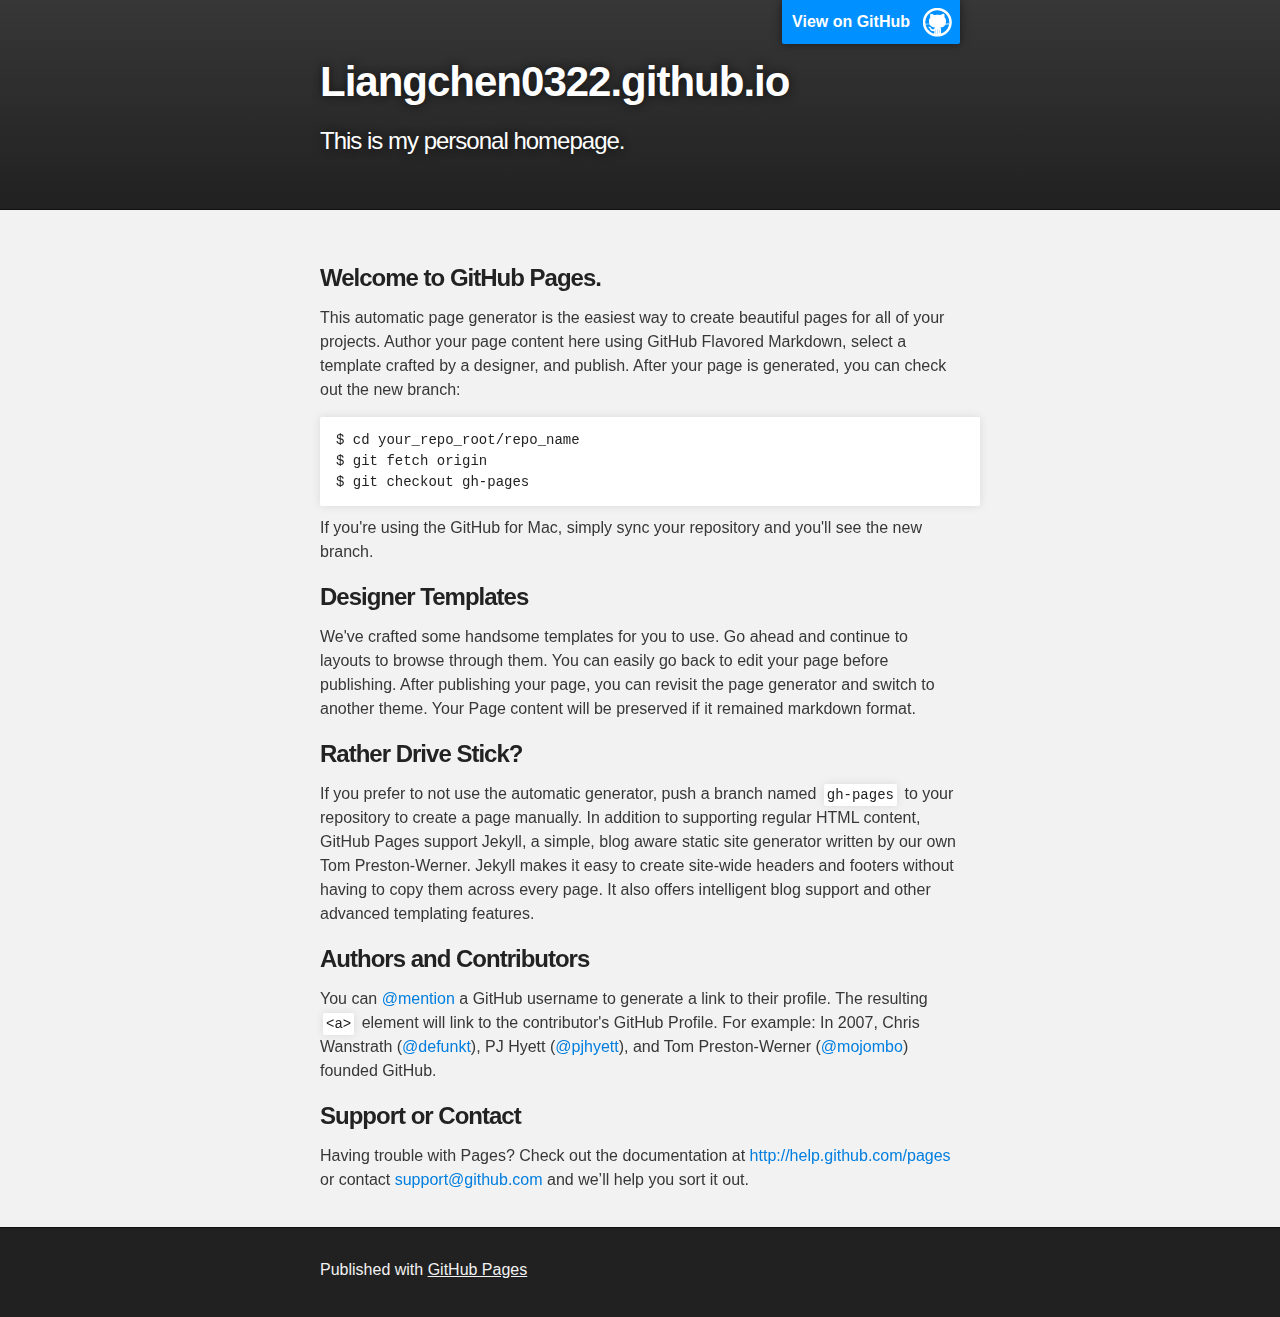
<file: index.html>
<!DOCTYPE html>
<html>

  <head>
    <meta charset='utf-8'>
    <meta http-equiv="X-UA-Compatible" content="chrome=1">
    <meta name="description" content="Liangchen0322.github.io : This is my personal homepage.">

    <link rel="stylesheet" type="text/css" media="screen" href="stylesheets/stylesheet.css">

    <title>Liangchen0322.github.io</title>
  </head>

  <body>

    <!-- HEADER -->
    <div id="header_wrap" class="outer">
        <header class="inner">
          <a id="forkme_banner" href="https://github.com/LiangChen0322">View on GitHub</a>

          <h1 id="project_title">Liangchen0322.github.io</h1>
          <h2 id="project_tagline">This is my personal homepage.</h2>

        </header>
    </div>

    <!-- MAIN CONTENT -->
    <div id="main_content_wrap" class="outer">
      <section id="main_content" class="inner">
        <h3>
<a name="welcome-to-github-pages" class="anchor" href="#welcome-to-github-pages"><span class="octicon octicon-link"></span></a>Welcome to GitHub Pages.</h3>

<p>This automatic page generator is the easiest way to create beautiful pages for all of your projects. Author your page content here using GitHub Flavored Markdown, select a template crafted by a designer, and publish. After your page is generated, you can check out the new branch:</p>

<pre><code>$ cd your_repo_root/repo_name
$ git fetch origin
$ git checkout gh-pages
</code></pre>

<p>If you're using the GitHub for Mac, simply sync your repository and you'll see the new branch.</p>

<h3>
<a name="designer-templates" class="anchor" href="#designer-templates"><span class="octicon octicon-link"></span></a>Designer Templates</h3>

<p>We've crafted some handsome templates for you to use. Go ahead and continue to layouts to browse through them. You can easily go back to edit your page before publishing. After publishing your page, you can revisit the page generator and switch to another theme. Your Page content will be preserved if it remained markdown format.</p>

<h3>
<a name="rather-drive-stick" class="anchor" href="#rather-drive-stick"><span class="octicon octicon-link"></span></a>Rather Drive Stick?</h3>

<p>If you prefer to not use the automatic generator, push a branch named <code>gh-pages</code> to your repository to create a page manually. In addition to supporting regular HTML content, GitHub Pages support Jekyll, a simple, blog aware static site generator written by our own Tom Preston-Werner. Jekyll makes it easy to create site-wide headers and footers without having to copy them across every page. It also offers intelligent blog support and other advanced templating features.</p>

<h3>
<a name="authors-and-contributors" class="anchor" href="#authors-and-contributors"><span class="octicon octicon-link"></span></a>Authors and Contributors</h3>

<p>You can <a href="https://github.com/blog/821" class="user-mention">@mention</a> a GitHub username to generate a link to their profile. The resulting <code>&lt;a&gt;</code> element will link to the contributor's GitHub Profile. For example: In 2007, Chris Wanstrath (<a href="https://github.com/defunkt" class="user-mention">@defunkt</a>), PJ Hyett (<a href="https://github.com/pjhyett" class="user-mention">@pjhyett</a>), and Tom Preston-Werner (<a href="https://github.com/mojombo" class="user-mention">@mojombo</a>) founded GitHub.</p>

<h3>
<a name="support-or-contact" class="anchor" href="#support-or-contact"><span class="octicon octicon-link"></span></a>Support or Contact</h3>

<p>Having trouble with Pages? Check out the documentation at <a href="http://help.github.com/pages">http://help.github.com/pages</a> or contact <a href="mailto:support@github.com">support@github.com</a> and we’ll help you sort it out.</p>
      </section>
    </div>

    <!-- FOOTER  -->
    <div id="footer_wrap" class="outer">
      <footer class="inner">
        <p>Published with <a href="http://pages.github.com">GitHub Pages</a></p>
      </footer>
    </div>

    

  </body>
</html>
</file>
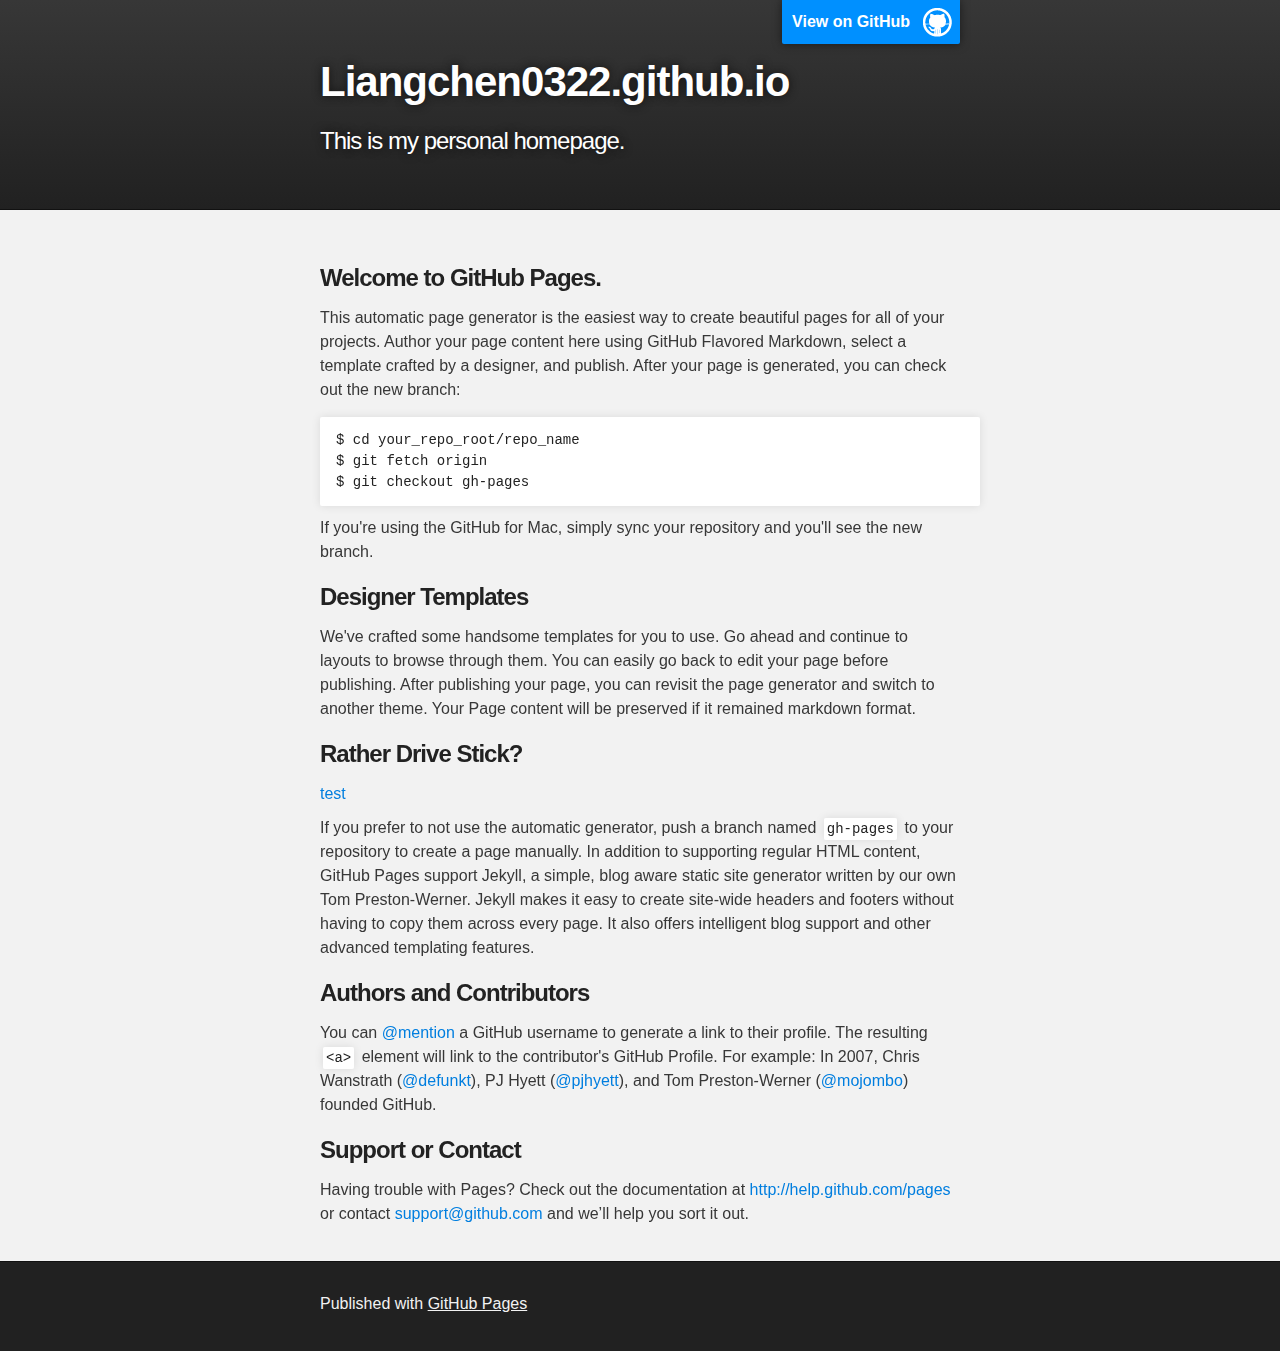
<file: test002.html>
<!DOCTYPE html>
<html>

  <head>
    <meta charset='utf-8'>
    <meta http-equiv="X-UA-Compatible" content="chrome=1">
    <meta name="description" content="Liangchen0322.github.io : This is my personal homepage.">

    <link rel="stylesheet" type="text/css" media="screen" href="stylesheets/stylesheet.css">

    <title>Liangchen0322.github.io</title>
  </head>

  <body>

    <!-- HEADER -->
    <div id="header_wrap" class="outer">
        <header class="inner">
          <a id="forkme_banner" href="https://github.com/LiangChen0322">View on GitHub</a>

          <h1 id="project_title">Liangchen0322.github.io</h1>
          <h2 id="project_tagline">This is my personal homepage.</h2>

        </header>
    </div>

    <!-- MAIN CONTENT -->
    <div id="main_content_wrap" class="outer">
      <section id="main_content" class="inner">
        <h3>
<a name="welcome-to-github-pages" class="anchor" href="#welcome-to-github-pages"><span class="octicon octicon-link"></span></a>Welcome to GitHub Pages.</h3>

<p>This automatic page generator is the easiest way to create beautiful pages for all of your projects. Author your page content here using GitHub Flavored Markdown, select a template crafted by a designer, and publish. After your page is generated, you can check out the new branch:</p>

<pre><code>$ cd your_repo_root/repo_name
$ git fetch origin
$ git checkout gh-pages
</code></pre>

<p>If you're using the GitHub for Mac, simply sync your repository and you'll see the new branch.</p>

<h3>
<a name="designer-templates" class="anchor" href="#designer-templates"><span class="octicon octicon-link"></span></a>Designer Templates</h3>

<p>We've crafted some handsome templates for you to use. Go ahead and continue to layouts to browse through them. You can easily go back to edit your page before publishing. After publishing your page, you can revisit the page generator and switch to another theme. Your Page content will be preserved if it remained markdown format.</p>

<h3>
<a name="rather-drive-stick" class="anchor" href="#rather-drive-stick"><span class="octicon octicon-link"></span></a>Rather Drive Stick?</h3>
          <a href="./test.html">test</a>

<p>If you prefer to not use the automatic generator, push a branch named <code>gh-pages</code> to your repository to create a page manually. In addition to supporting regular HTML content, GitHub Pages support Jekyll, a simple, blog aware static site generator written by our own Tom Preston-Werner. Jekyll makes it easy to create site-wide headers and footers without having to copy them across every page. It also offers intelligent blog support and other advanced templating features.</p>

<h3>
<a name="authors-and-contributors" class="anchor" href="#authors-and-contributors"><span class="octicon octicon-link"></span></a>Authors and Contributors</h3>

<p>You can <a href="https://github.com/blog/821" class="user-mention">@mention</a> a GitHub username to generate a link to their profile. The resulting <code>&lt;a&gt;</code> element will link to the contributor's GitHub Profile. For example: In 2007, Chris Wanstrath (<a href="https://github.com/defunkt" class="user-mention">@defunkt</a>), PJ Hyett (<a href="https://github.com/pjhyett" class="user-mention">@pjhyett</a>), and Tom Preston-Werner (<a href="https://github.com/mojombo" class="user-mention">@mojombo</a>) founded GitHub.</p>

<h3>
<a name="support-or-contact" class="anchor" href="#support-or-contact"><span class="octicon octicon-link"></span></a>Support or Contact</h3>

<p>Having trouble with Pages? Check out the documentation at <a href="http://help.github.com/pages">http://help.github.com/pages</a> or contact <a href="mailto:support@github.com">support@github.com</a> and we’ll help you sort it out.</p>
      </section>
    </div>

    <!-- FOOTER  -->
    <div id="footer_wrap" class="outer">
      <footer class="inner">
        <p>Published with <a href="http://pages.github.com">GitHub Pages</a></p>
      </footer>
    </div>

    

  </body>
</html>
</file>
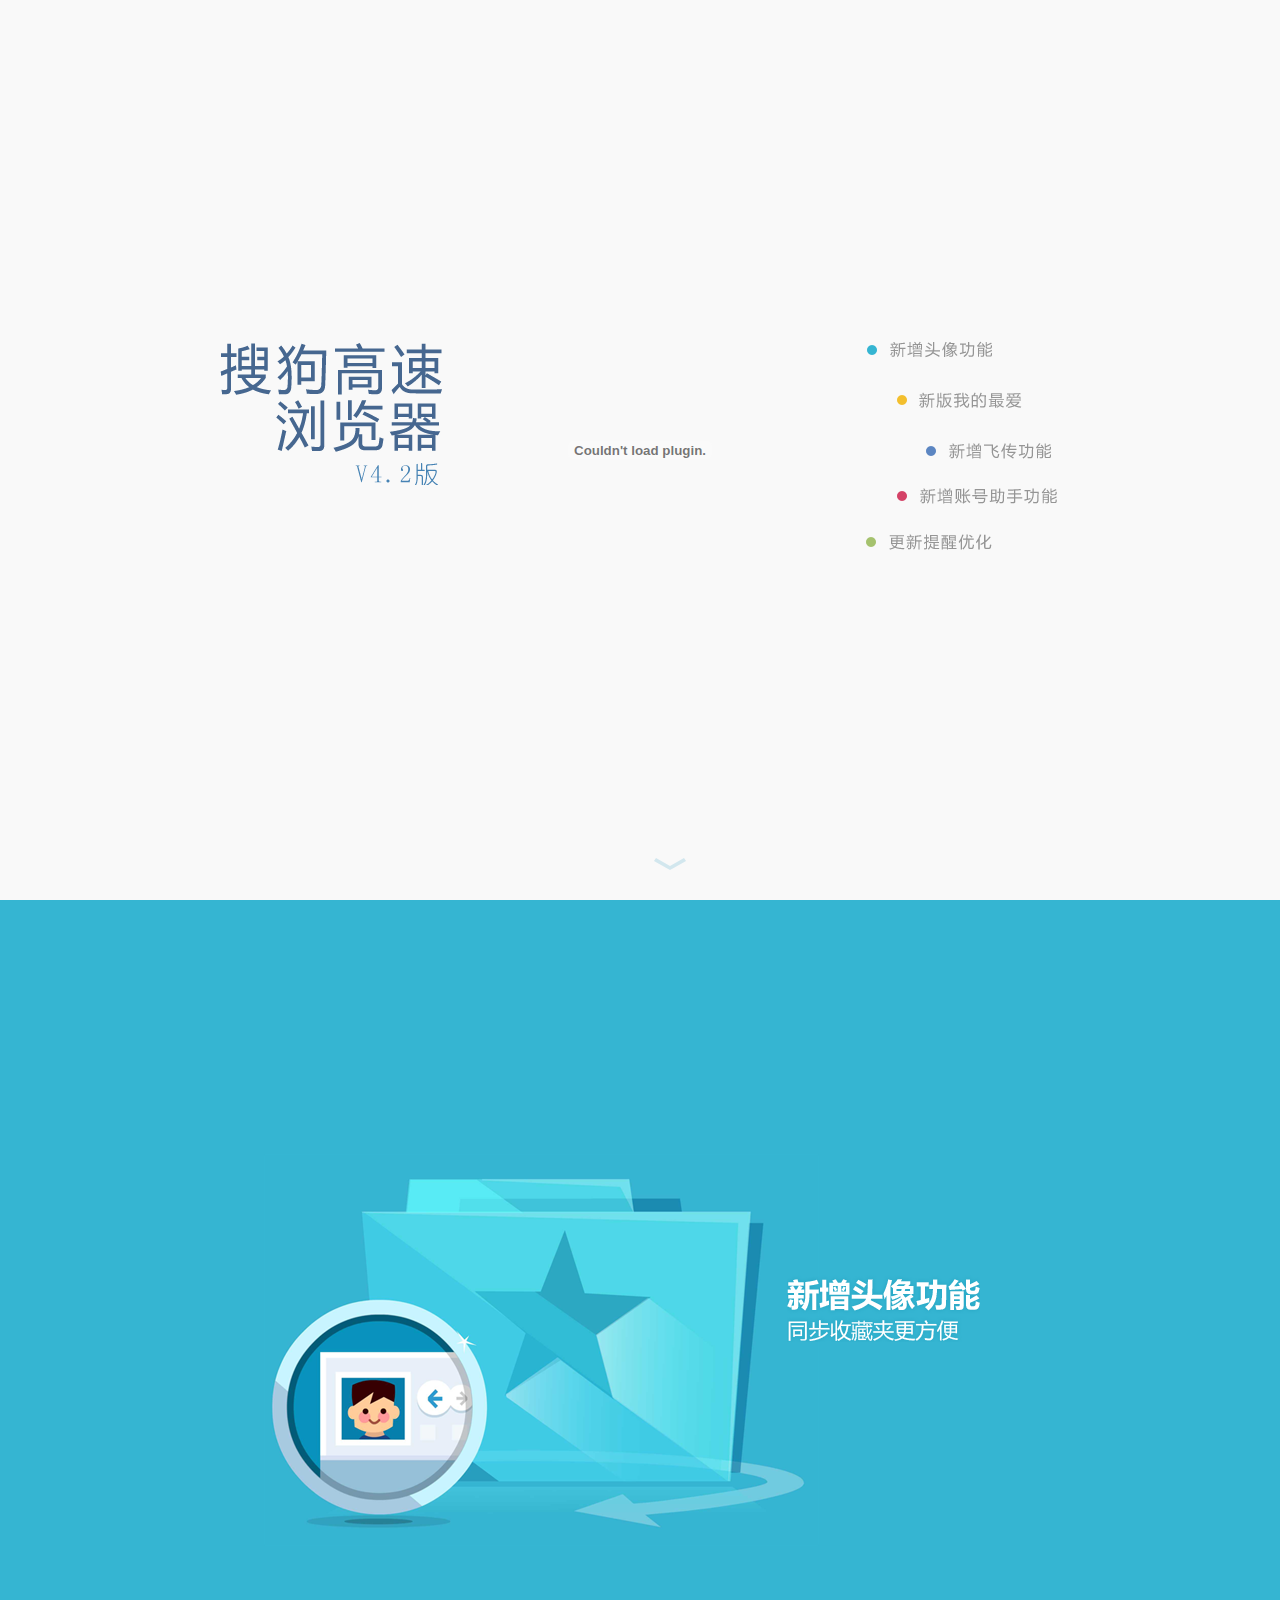
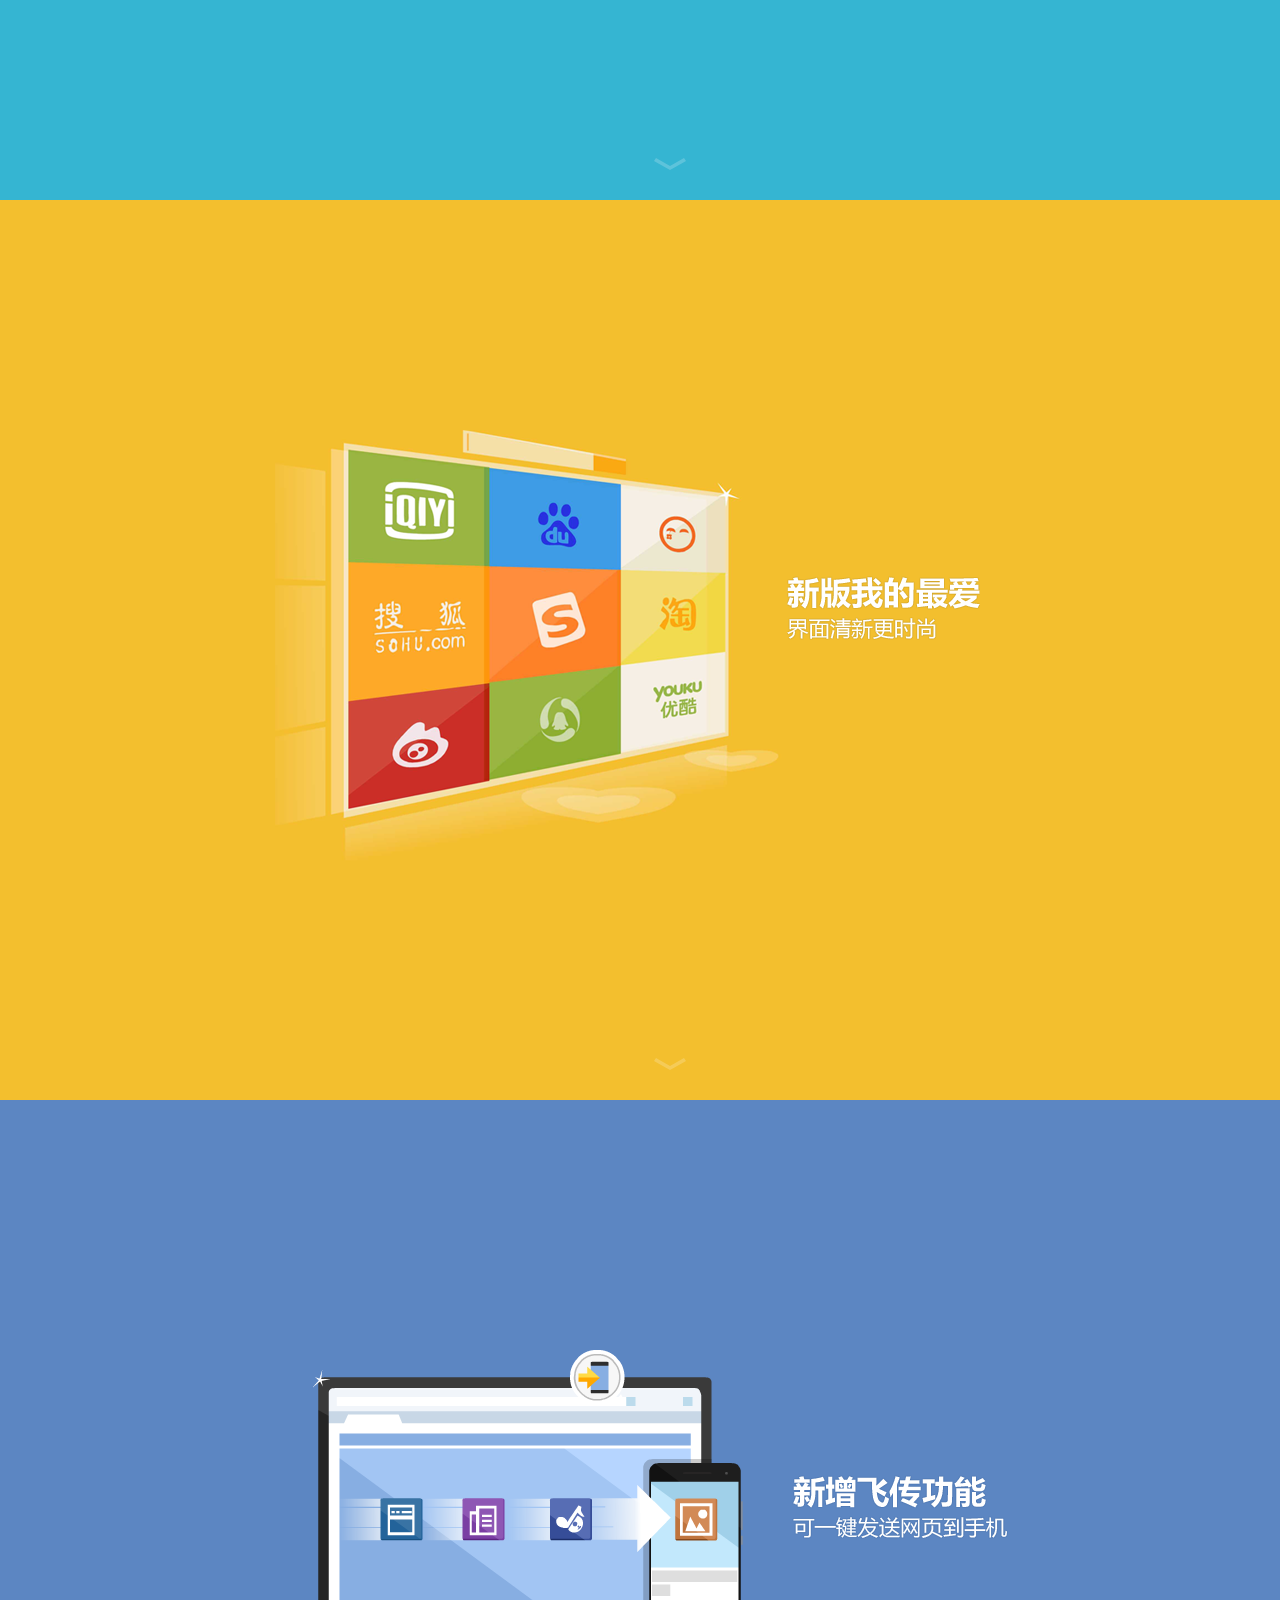
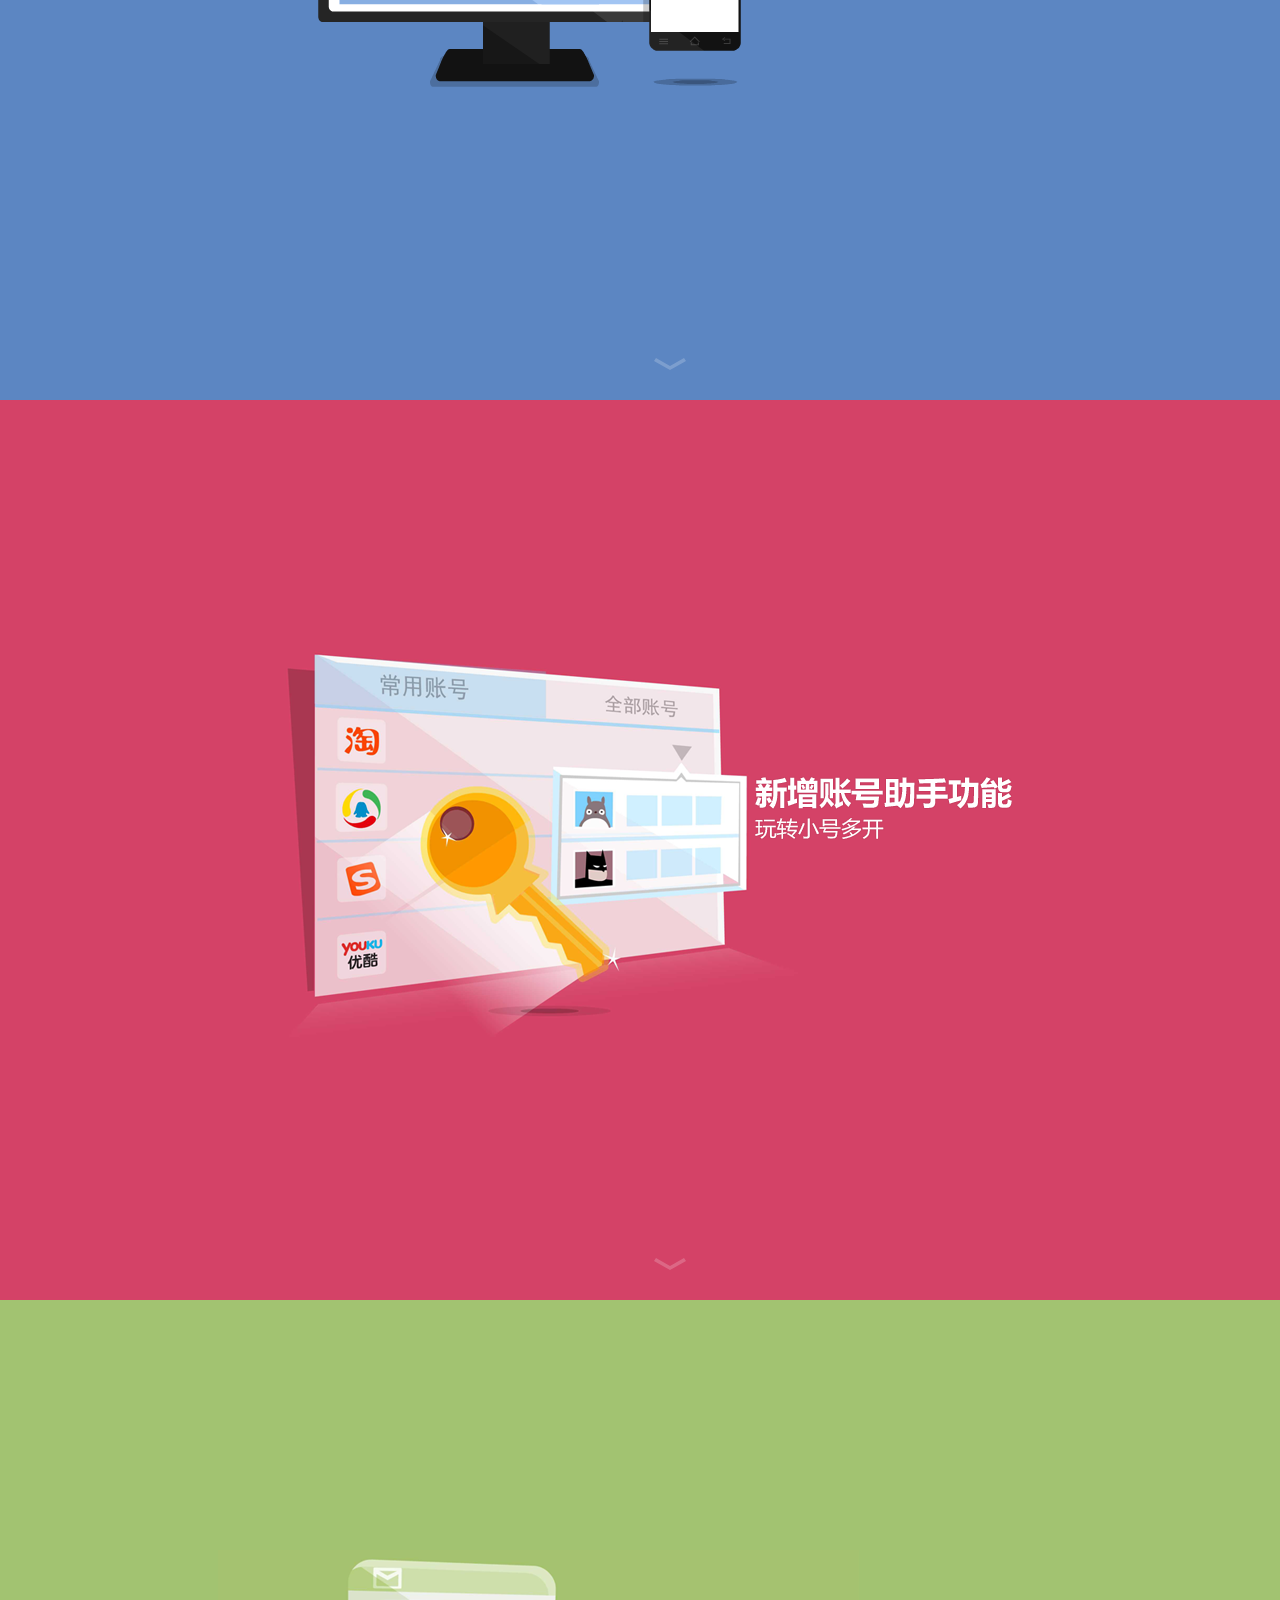
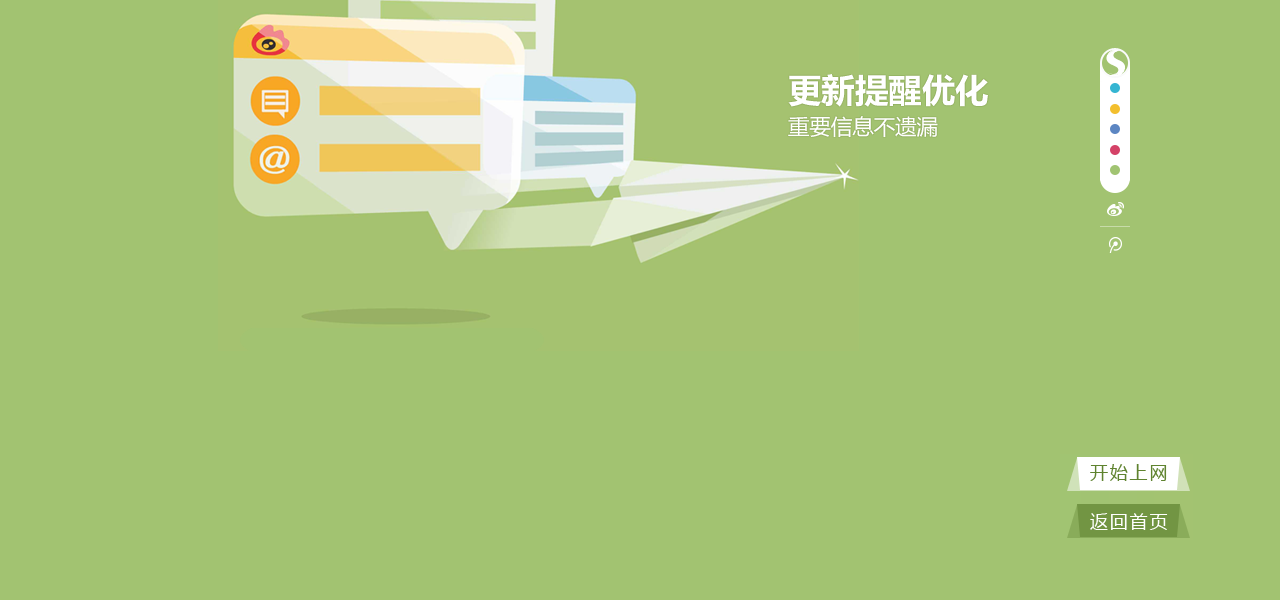
<file: test/qiehuan_1.html>
<!DOCTYPE html>
<html xmlns="http://www.w3.org/1999/xhtml">
<meta http-equiv="Content-Type" content="text/html; charset=utf-8" />
<!--<meta http-equiv="X-UA-Compatible" content="IE=10;chrome=1">-->
<head>	
<title>jQuery制作搜狗浏览器单页面滚动全屏切换特效 - js特效</title>
<style>
*{margin:0px;}
html{overflow-y:hidden}
#cont{width:100%;position:relative;}
.stage{width:100%;height:580px;display:block;position: relative;overflow: hidden;}
.stage_box{width:900px;height:580px;margin:auto;position:relative;text-align:center;overflow:hidden;}
#stage1{background-color:#f9f9f9;}
#stage2{background-color:#35b5d2;}
#stage3{background-color:#f3bf2e;}
#stage4{background-color:#5c86c2;}
#stage5{background-color:#d44267;}
#stage6{background-color:#a2c371;}

.fe_img1{position:absolute;margin:-196px -274px;width: 555px;height:392px;left:42%;top:50%; background:url(images/features4.2preview/fe_img1.png) no-repeat;}
.fe_img2{position:absolute;margin:-220px -263px;width: 527px;height:441px;left:42%;top:50%; background:url(images/features4.2preview/fe_img2.png) no-repeat;}
.fe_img3{position:absolute;margin:-206px -272px;width: 543px;height:412px;left:42%;top:50%; background:url(images/features4.2preview/fe_img_plus.png) no-repeat;}
.fe_img4{position:absolute;margin:-206px -272px;width: 543px;height:412px;left:42%;top:50%; background:url(images/features4.2preview/fe_img3.png) no-repeat;}
.fe_img5{position:absolute;margin:-200px -320px;width: 641px;height:401px;left:42%;top:50%; background:url(images/features4.2preview/fe_img4.png) no-repeat;}
.fe_flag{position:absolute;width: 140px;height:86px;right: 80px;bottom: 60px; background:url(images/features4.2preview/fe_flag.png) no-repeat;}

.fe_text1{position:absolute;margin:-31px -96px;width: 193px;height:68px;left:69%;top:45%; background:url(images/features4.2preview/fe_text1.png) no-repeat;}

.fe_text2{position:absolute;margin:-31px -96px;width: 193px;height:68px;left:69%;top:45%; background:url(images/features4.2preview/fe_text2.png) no-repeat;}
.fe_text3{position:absolute;margin:-31px -96px;width: 222px;height:65px;left:69%;top:45%; background:url(images/features4.2preview/fe_text_plus.png) no-repeat;}
.fe_text4{position:absolute;margin:-31px -128px;width: 257px;height:68px;left:69%;top:45%; background:url(images/features4.2preview/fe_text3.png) no-repeat;}
.fe_text5{position:absolute;margin:-31px -100px;width: 210px;height:68px;left:69%;top:45%; background:url(images/features4.2preview/fe_text4.png) no-repeat;}



.index_ins{position:absolute;left: 30px;
	top: 180px;width:222px;height:145px;background:url(images/features4.2preview/index_ins.png) no-repeat;/*filter: progid:DXImageTransform.Microsoft.AlphaImageLoader(enabled=true, sizingMethod=scale, src="images/features4.2preview/index_ins.png");+background-image: none;*/}

.index_link{cursor:pointer;}
.index_link1{position:absolute;width:147px;height:19px;left:673px;top:181px;background:url(images/features4.2preview/index_link1.png) no-repeat;}
.index_link1:hover{left:683px;}
.index_link2{position:absolute;width:147px;height:19px;left:703px;top:232px;background:url(images/features4.2preview/index_link2.png) no-repeat;}
.index_link2:hover{left:713px;}

.index_link3{position:absolute;width:147px;height:19px;left:733px;top:280px;background:url(images/features4.2preview/index_link_plus.png) no-repeat;}
.index_link3:hover{left:743px;}

.index_link4{position:absolute;width:167px;height:19px;left:703px;top:328px;background:url(images/features4.2preview/index_link3.png) no-repeat;}
.index_link4:hover{left:713px;}
.index_link5{position:absolute;width:147px;height:19px;left:673px;top:374px;background:url(images/features4.2preview/index_link4.png) no-repeat;}
.index_link5:hover{left:683px;}




#guider .bg{z-index:0;width:100%;height:100%;background:url(images/features4.2preview/guider_bg5.png) no-repeat center center;filter: progid:DXImageTransform.Microsoft.AlphaImageLoader(enabled=true, sizingMethod=scale, src="images/features4.2preview/guider_bg5.png");_background-image: none;position:absolute;top:0px;left:0px;}
#guider{width:30px;height:205px;position:absolute;top:380px;right:150px;}
#guider .sina{z-index:1;position:absolute;left:0px;bottom:34px;width:100%;height:26px;display:block;}
#guider .sina:hover{background:url(images/features4.2preview/guider_bg.png) no-repeat center -135px;}
#guider .tencent{z-index:1;position:absolute;left:0px;bottom:0px;width:100%;height:25px;display:block;}
#guider .tencent:hover{background:url(images/features4.2preview/guider_bg.png) no-repeat center -170.5px;}
#guider_link1{z-index:1;height:31px;}
.guider_link{position:relative;z-index:1;width:100%;height:20px;display:block;cursor:pointer;}
#guider_link2.select{background:url(images/features4.2preview/guider1_select.jpg) no-repeat center center;}
#guider_link3.select{background:url(images/features4.2preview/guider2_select.jpg) no-repeat center center;}
#guider_link4.select{background:url(images/features4.2preview/guider_select_plus.jpg) no-repeat center center;}
#guider_link5.select{background:url(images/features4.2preview/guider3_select.jpg) no-repeat center center;}
#guider_link6.select{background:url(images/features4.2preview/guider4_select.jpg) no-repeat center center;}

#logo {position: absolute;top:2px;left:2.5px;}
.swf_object{height:768px;margin-top:-94px;}
.btn_down{width:80px;height:80px;position:absolute;bottom:0px;margin-left: -10px;left: 50%;cursor:pointer;}

.sign {position:absolute; width: 32px;height:12px;left:24px;}

#sign1_1{background: url(images/features4.2preview/sign1.png) no-repeat ;bottom: 30px;}
#sign2_1{background: url(images/features4.2preview/sign2.png) no-repeat ;bottom: 38px;}
#sign3_1{background: url(images/features4.2preview/sign3.png) no-repeat ;bottom: 46px;}


.signImg1{background: url(images/features4.2preview/sign_1.png) no-repeat ;bottom: 30px;}
.signImg2{background: url(images/features4.2preview/sign_2.png) no-repeat ;bottom: 38px;}
.signImg3{background: url(images/features4.2preview/sign_3.png) no-repeat ;bottom: 46px;}


</style>
<script type="text/javascript" src="js/jquery_1.7.2.js"></script>
<script type="text/javascript" src="js/jQueryRotateCompressed.2.2.js"></script>
</head>
<body scroll=no>
<div id="cont">
	<div class="stage" id="stage1">
		<div class="stage_box">
			<div class="index_ins"></div>
			<div class="index_link1 index_link" index="1"></div>
			<div class="index_link2 index_link" index="2"></div>
			<div class="index_link3 index_link" index="3"></div>
			<div class="index_link4 index_link" index="4"></div>
			<div class="index_link5 index_link" index="5"></div>
			<object class="swf_object" style="visibility: visible;align:center;valign:center;width:100%;background:transparent" type="application/x-shockwave-flash" data="images/features4.2preview/01.swf?v=0129" id="swf1">
				<param name="movie" value="images/features4.2preview/01.swf">
				 <param name="wmode" value="transparent">
				 <param name="Scale" value="ShowAll"> 
				 <param name="swLiveConnect" value="true">
				 <param name="allowScriptAccess" value="always" /> 
				<embed src="images/features4.2preview/01.swf" autostart="false" allowScriptAccess="always" style="visibility: visible;align:center;valign:center;width:100%;height:100%" play="true" type="application/x-shockwave-flash" pluginspage="http://www.macromedia.com/go/getflashplayer" name="swf1"
 ></embed>
			</object>
			
		</div>
		<a class="index_link btn_down" index="1">
			<div class='sign' id='sign1_1'></div>
			<div class='sign' id='sign2_1'></div>
			<div class='sign' id='sign3_1'_></div>
		</a>
		

	</div>
	<div class="stage" id="stage2" name ="refresh">
		<div class="fe_img1"></div>
		<div class="fe_text1"></div>
		<a class="index_link btn_down" index="2">
			<div class='sign signImg1' id='sign1_2'></div>
			<div class='sign signImg2' id='sign2_2'></div>
			<div class='sign signImg3' id='sign3_2'></div>
		</a>
	</div>
	<div class="stage" id="stage3">
		<div class="fe_img2"></div>
		<div class="fe_text2"></div>
		<a class="index_link btn_down" index="3">
			<div class='sign signImg1' id='sign1_3'></div>
			<div class='sign signImg2' id='sign2_3'></div>
			<div class='sign signImg3' id='sign3_3'></div>
		</a>
	
	</div>
	
	<div class="stage" id="stage4">
		<div class="fe_img3"></div>
		<div class="fe_text3"></div>
		<a class="index_link btn_down" index="4">
			<div class='sign signImg1' id='sign1_plus'></div>
			<div class='sign signImg2' id='sign2_plus'></div>
			<div class='sign signImg3' id='sign3_plus'></div>
		</a>
	</div>

	<div class="stage" id="stage5">
		<div class="fe_img4"></div>
		<div class="fe_text4"></div>
		<a class="index_link btn_down" index="5">
			<div class='sign signImg1' id='sign1_4'></div>
			<div class='sign signImg2' id='sign2_4'></div>
			<div class='sign signImg3' id='sign3_4'></div>
		</a>
	</div>
	<div class="stage" id="stage6">
		<div class="fe_img5"></div>
		<div class="fe_text5"></div>
		<div class="fe_flag">
			<div onclick="go()" style='height:50%;cursor:pointer'></div>
			<div onclick="backToTop()" style="height:50%;cursor:pointer"></div>
		</div>
	</div>
	<div id="guider">
		<a class = "guider_link" id="guider_link1">
			<img src="images/features4.2preview/logo4.png" id="logo">
		</a>
		<a class="guider_link" id="guider_link2"></a>
		<a class="guider_link" id="guider_link3"></a>
		<a class="guider_link" id="guider_link4"></a>
		<a class="guider_link" id="guider_link5"></a>
		<a class="guider_link" id="guider_link6"></a>
		<a class="sina" target="_blank" href=""></a>
		<a class="tencent" target="_blank" href=""></a>
		<div class="bg"></div>
		
	</div>
</div>
<script type="text/javascript" src="js/zzsc.js"></script>

</body>
</html>
</file>
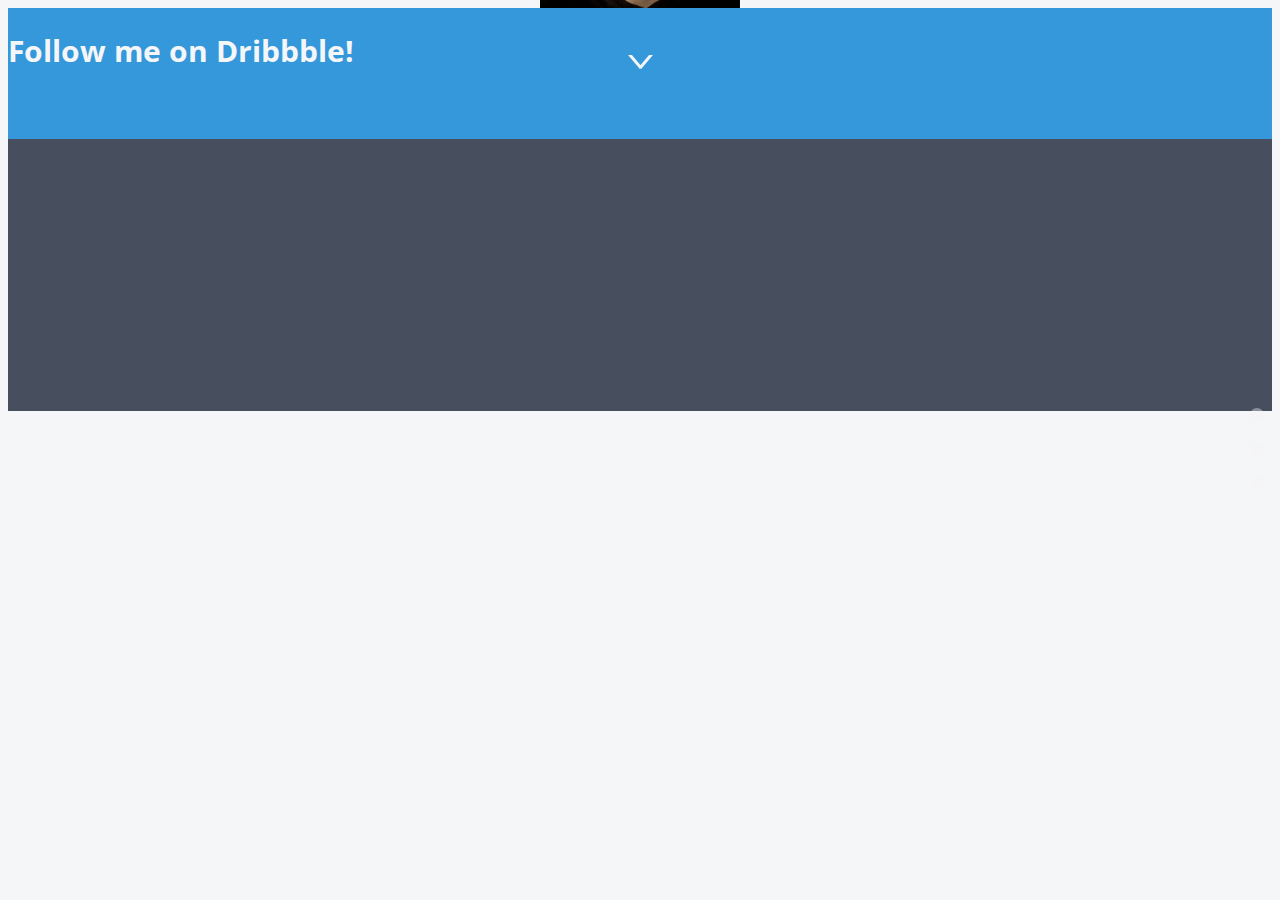
<file: Bootstrap/small/small_1.html>
<!DOCTYPE html>
<html lang="en">
<head>
  <meta charset="utf-8">
  <meta http-equiv="X-UA-Compatible" content="IE=edge">
  <meta name="viewport" content="width=device-width, initial-scale=1.0">
  <meta name="description" content="">
  <meta name="author" content="">

  <link rel="shortcut icon" href="assets/ico/favicon.png">

  <title>My Test</title>

  <!-- Bootstrap core CSS -->
  <link href="http://libs.baidu.com/bootstrap/3.0.3/css/bootstrap.min.css" rel="stylesheet">

  <!-- Custom styles for this template -->
  <link href="assets/css/main.css" rel="stylesheet">
  <link href="//libs.baidu.com/fontawesome/4.0.3/css/font-awesome.css" rel="stylesheet">

  <!-- HTML5 shim and Respond.js IE8 support of HTML5 elements and media queries -->
  <!--[if lt IE 9]>
    <script src="https://oss.maxcdn.com/libs/html5shiv/3.7.0/html5shiv.js"></script>
    <script src="https://oss.maxcdn.com/libs/respond.js/1.3.0/respond.min.js"></script>
  <![endif]-->
</head>

<body>

  <div class="nav">
    <a href="small_1.html#hero" class="scroll">section one</a>
    <a href="small_2.html#work" class="scroll">section two</a>
    <a href="small_1.html#networks" class="scroll">section three</a>
  </div>
	<section id="hero">
		<div class="hero-block">
			<img class="img-circle" src="assets/img/logo.png" width="200" height="200" class="mb-7 hero-image">
			<p>Hello, I'm Carlos and this is our new theme, Small.<br/>
			It is extremely easy to configure and use. Designed to show your Dribbble shots.<br/>
			No complex stuff. Your logo, your shots & your social links. Easy stuff!</p>
		</div>
		<a href="index.html#work" class="scroll"><span class="down-arrow"></span></a>
		<!--<a href="./t_1.html#work" class="scroll"><span class="down-arrow"></span></a>
		-->
	</section>
	
	
	<section id="work">
		<div class="showcase">
			<div class="showcase-tiles">
				<ul class="slides">
					<!--Dribbble feed-->	
				</ul>
			</div>
			<div class="showcase-info">
				<h2 class="mb-7">Follow me on Dribbble!</h2>
			</div>
		</div>
		<a href="index.html#networks" class="scroll"><span class="down-arrow"></span></a>
	</section>
	
	
	<section id="networks">
		<div class="container">
			<p>
        <span class="icon-film"></span></a>
				<a href="#"><span class="icon-microphone"></span></a><a href="#"><i class="facebook fa fa-facebook"></i></a><a href="#"><i class="twitter fa fa-twitter"></i></a><a href="#"><i class="mail fa fa-envelope"></i></a>
			</p>

		</div>
	
	</section>


    <!-- Bootstrap core JavaScript
    ================================================== -->
    <!-- Placed at the end of the document so the pages load faster 
  <script src="https://code.jquery.com/jquery-1.10.2.min.js"></script>-->
    <script src="http://libs.baidu.com/jquery/2.0.0/jquery.min.js"></script>
    
    <script src="assets/js/bootstrap.min.js"></script>
    <script src="assets/js/jribbble.js"></script>
    <script src="assets/js/site-ck.js"></script>

  </body>
</html>
</file>
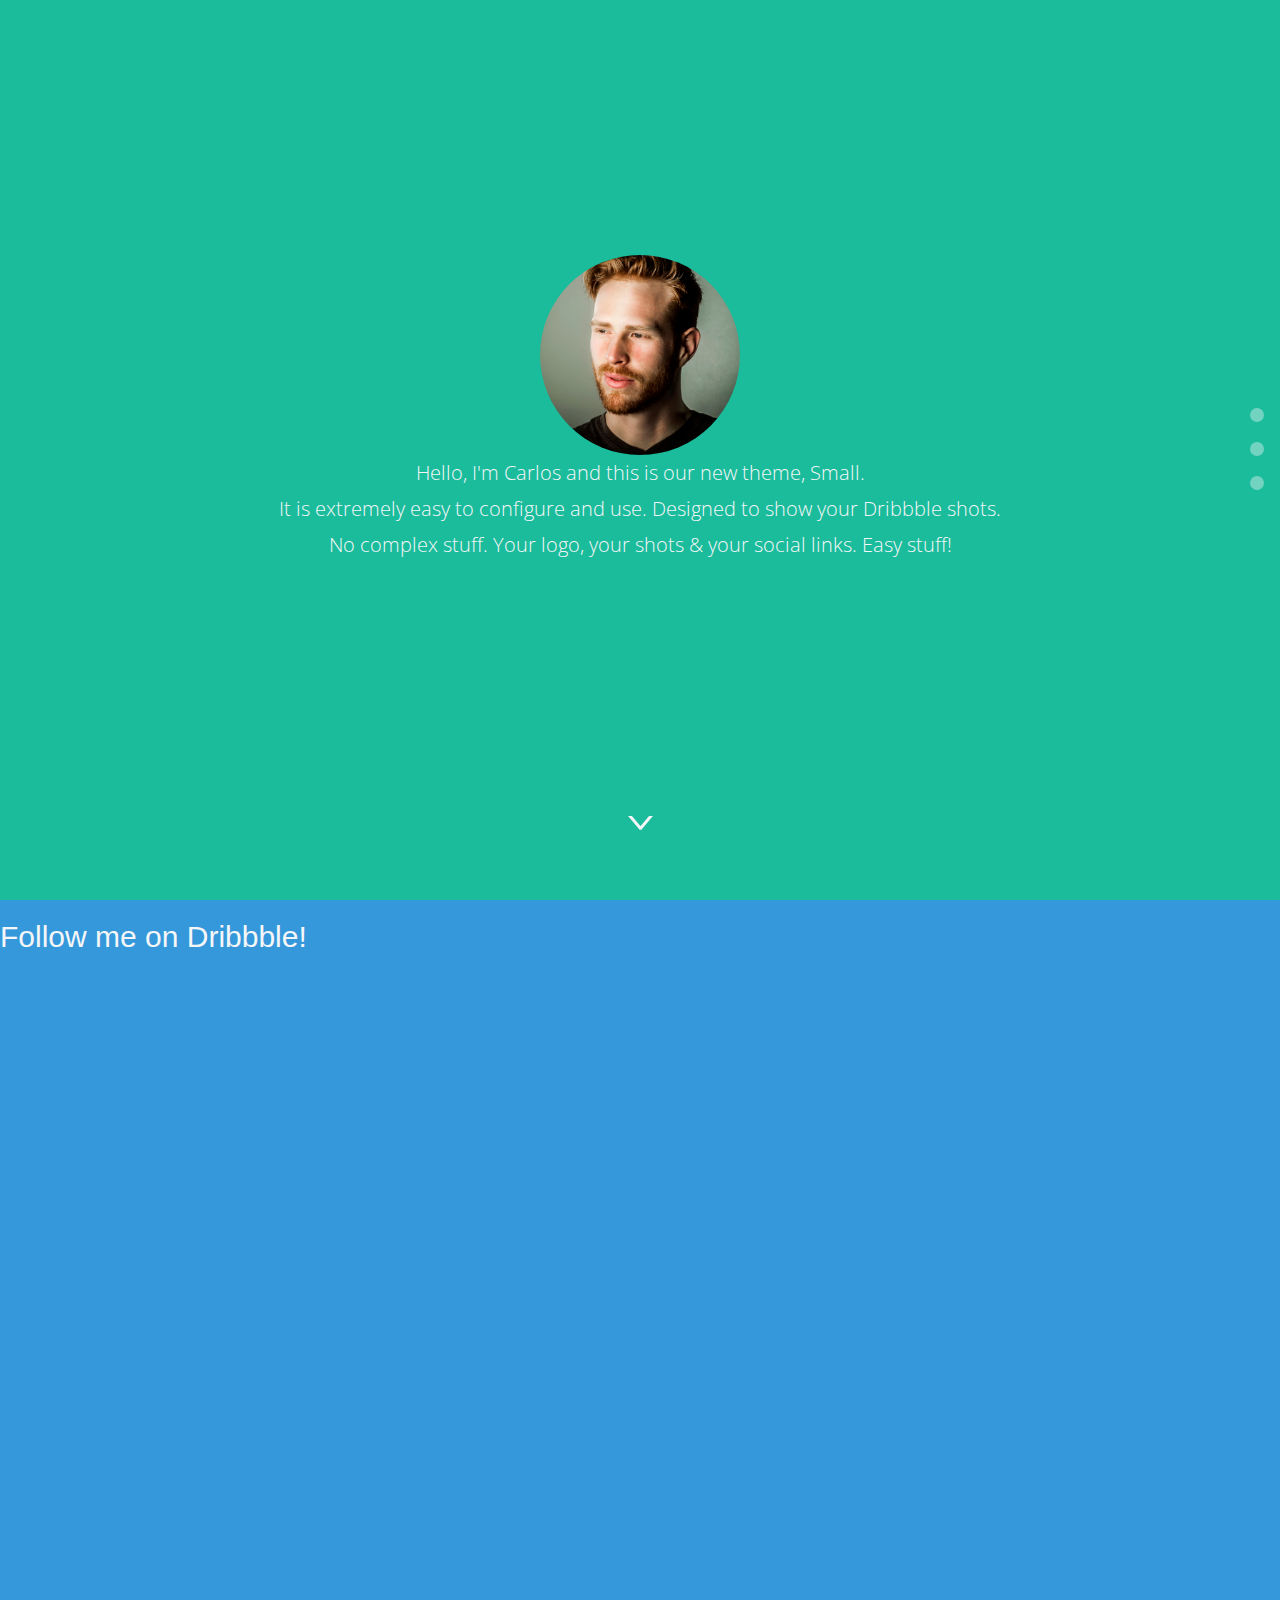
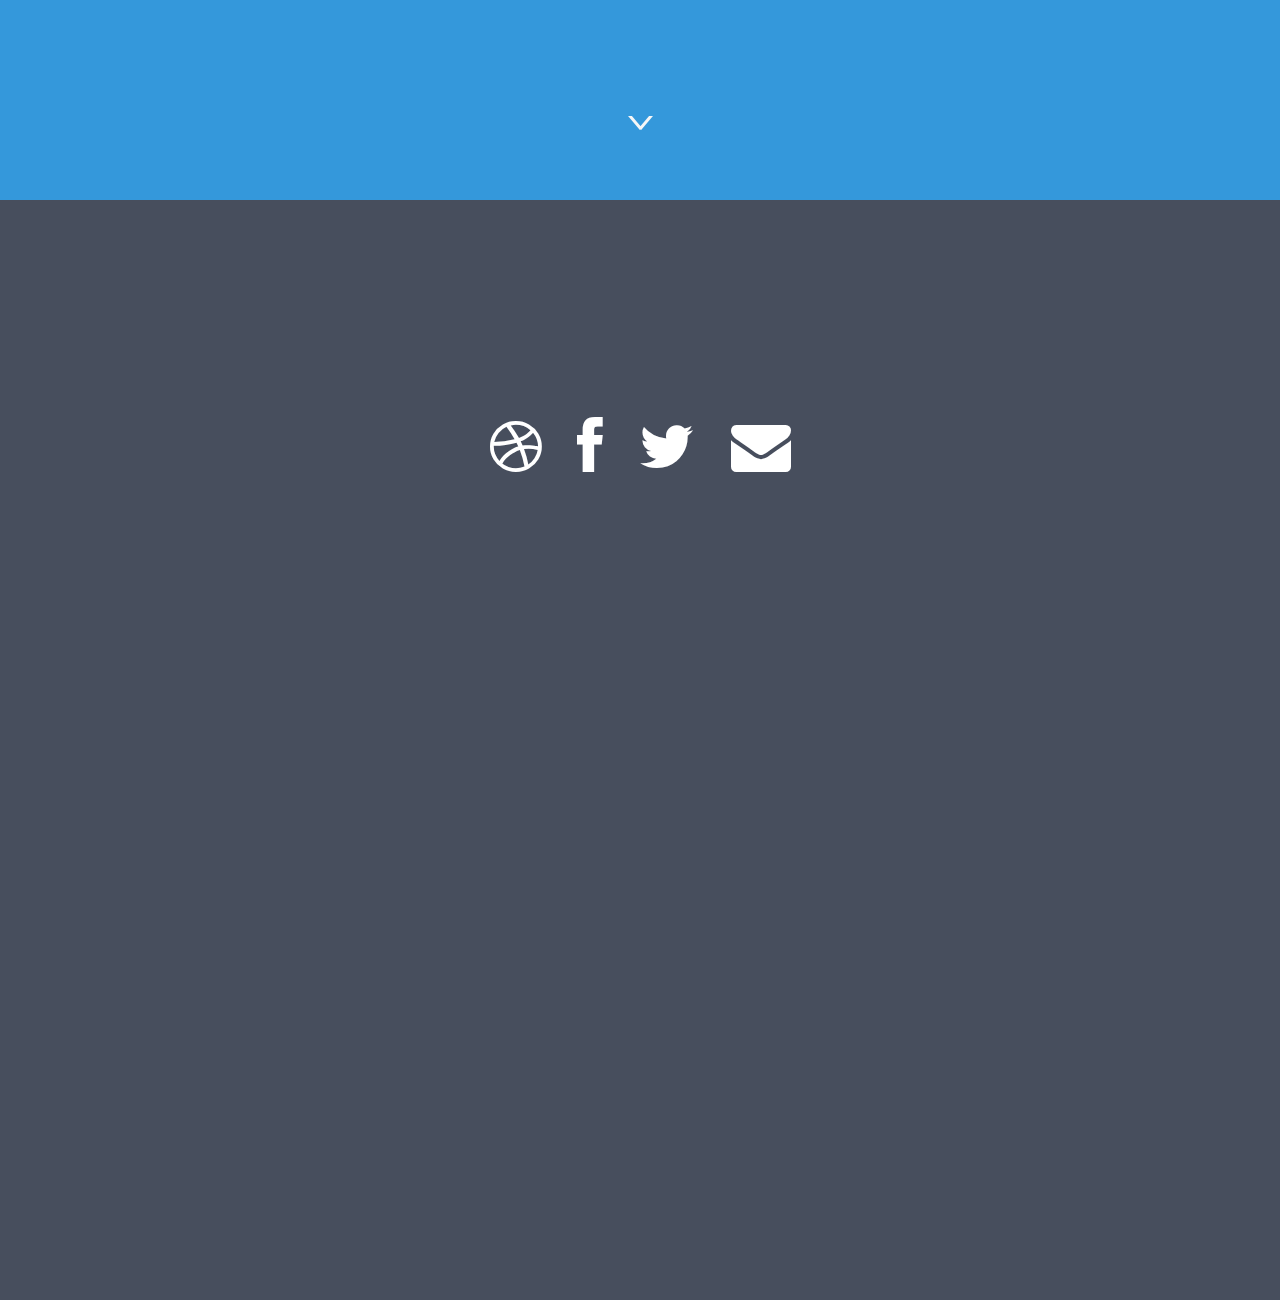
<file: Bootstrap/small/small_2.html>
<!DOCTYPE html>
<html lang="en">
  <head>
    <meta charset="utf-8">
    <meta http-equiv="X-UA-Compatible" content="IE=edge">
    <meta name="viewport" content="width=device-width, initial-scale=1.0">
    <meta name="description" content="">
    <meta name="author" content="">
    <link rel="shortcut icon" href="assets/ico/favicon.png">

    <title>Small - Free Bootstrap 3 Theme</title>

    <!-- Bootstrap core CSS -->
    <link href="assets/css/bootstrap.min.css" rel="stylesheet">

    <!-- Custom styles for this template -->
    <link href="assets/css/main.css" rel="stylesheet">
    <link href="assets/css/font-awesome.min.css" rel="stylesheet">

    <!-- HTML5 shim and Respond.js IE8 support of HTML5 elements and media queries -->
    <!--[if lt IE 9]>
      <script src="https://oss.maxcdn.com/libs/html5shiv/3.7.0/html5shiv.js"></script>
      <script src="https://oss.maxcdn.com/libs/respond.js/1.3.0/respond.min.js"></script>
    <![endif]-->
  </head>

  <body>


	<div class="nav">
		<a href="t_1.html#hero" class="scroll">section one</a>
		<a href="t_1.html#work" class="scroll">section two</a>
		<a href="t_1.html#networks" class="scroll">section three</a>
	</div>
	<section id="hero">
			<div class="hero-block">
				<img class="img-circle" src="assets/img/logo.png" width="200" height="200" class="mb-7 hero-image">
				<p>Hello, I'm Carlos and this is our new theme, Small.<br/>
				It is extremely easy to configure and use. Designed to show your Dribbble shots.<br/>
				No complex stuff. Your logo, your shots & your social links. Easy stuff!</p>
			</div>
		<a href="index.html#work" class="scroll"><span class="down-arrow"></span></a>
	</section>
	
	
	<section id="work">
		<div class="showcase">
			<div class="showcase-tiles">
				<ul class="slides">
					<!--Dribbble feed-->	
				</ul>
			</div>
			<div class="showcase-info">
				<h2 class="mb-7">Follow me on Dribbble!</h2>
			</div>
		</div>
		<a href="index.html#networks" class="scroll"><span class="down-arrow"></span></a>
	</section>
	
	
	<section id="networks">
		<div class="container">
			<p>
				<a href="#"><i class="dribbble fa fa-dribbble"></i></a><a href="#"><i class="facebook fa fa-facebook"></i></a><a href="#"><i class="twitter fa fa-twitter"></i></a><a href="#"><i class="mail fa fa-envelope"></i></a>
			</p>

		</div>
	
	</section>


    <!-- Bootstrap core JavaScript
    ================================================== -->
    <!-- Placed at the end of the document so the pages load faster -->
    <script src="https://code.jquery.com/jquery-1.10.2.min.js"></script>
    <script src="assets/js/bootstrap.min.js"></script>
    <script src="assets/js/jribbble.js"></script>
    <script src="assets/js/site-ck.js"></script>

  </body>
</html>
</file>
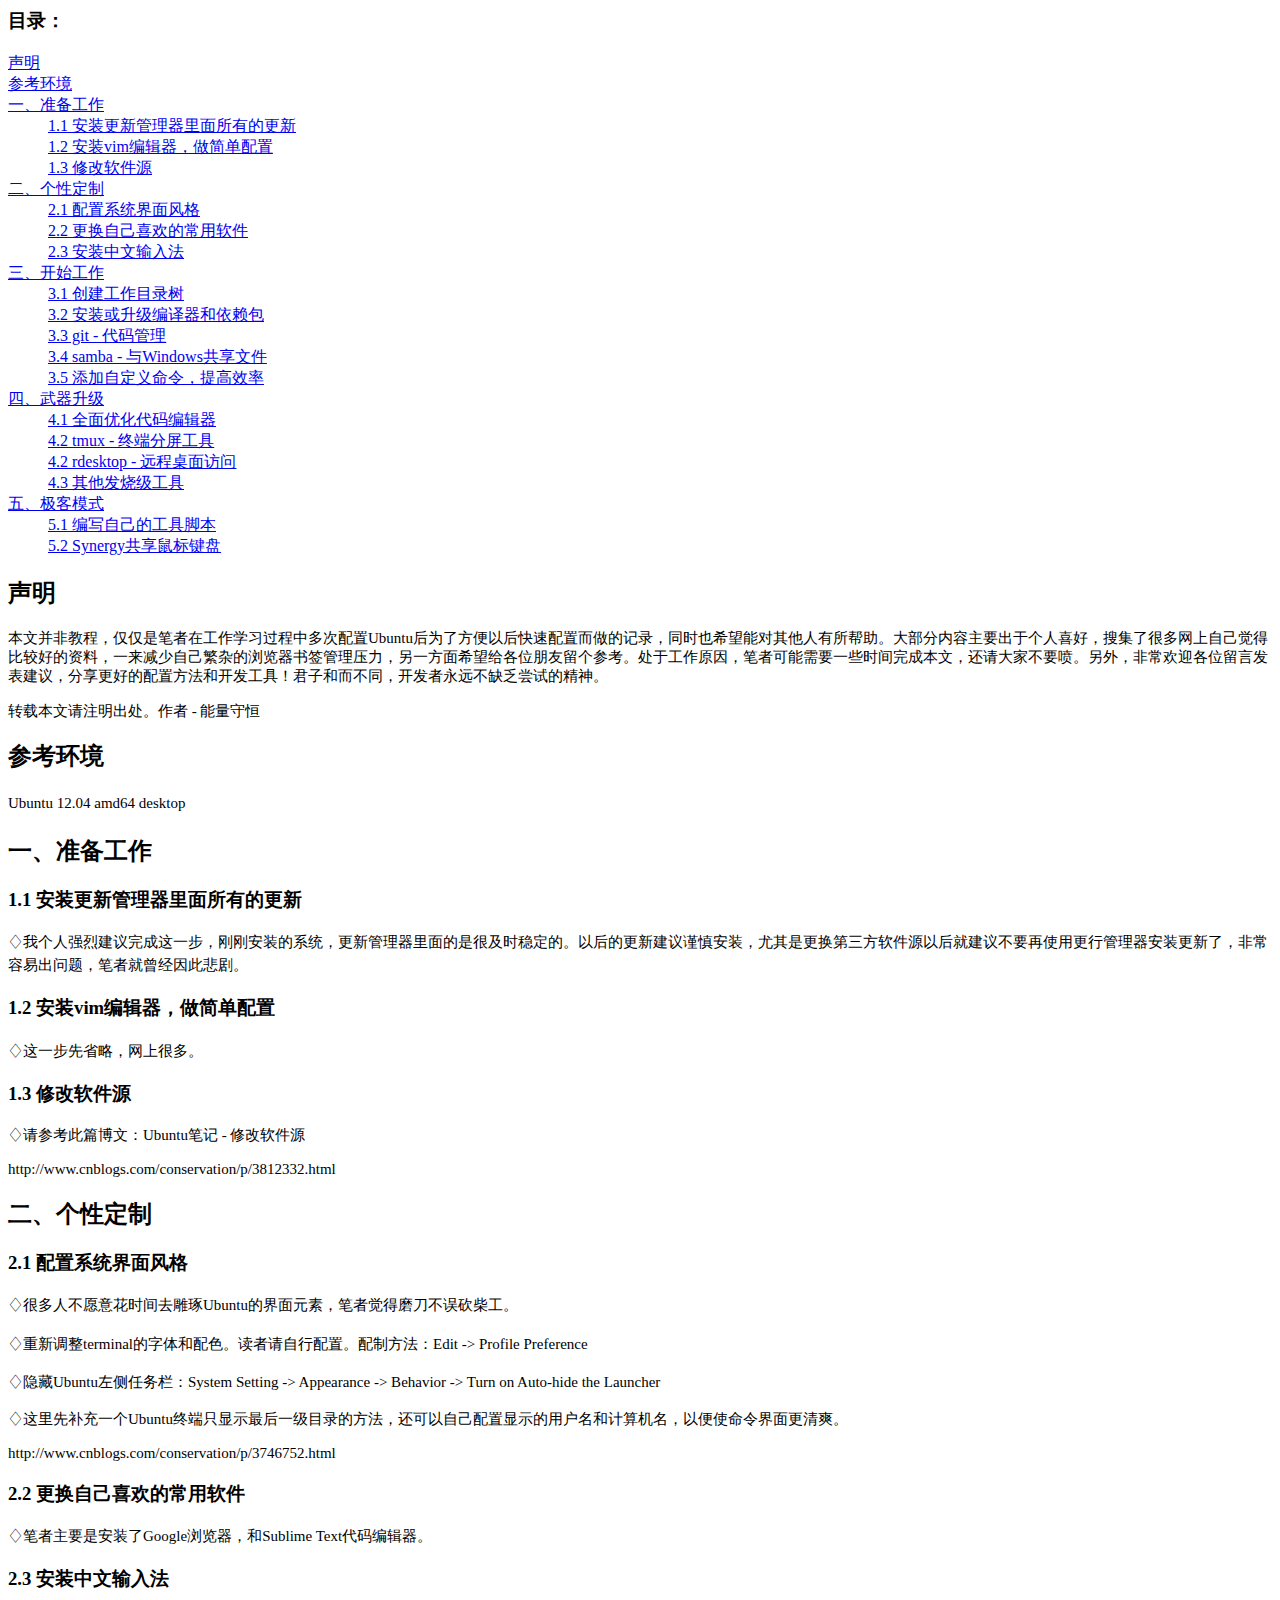
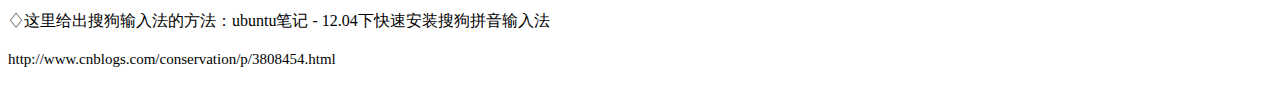
<file: notes/Ubuntu/basic-configuration.html>
<html>
<head>
    <title>Ubuntu基本环境配置札记</title>
    <meta http-equiv="Content-Type" content="text/html; charset=UTF-8" />
</head>
<body>

    <h3>目录：</h3>
    <dl>
        <dt><a href="#declaration">声明</a></dt>
        <dt><a href="#reference">参考环境</a></dt>
        <dt><a href="#1">一、准备工作</a></dt>
            <dd><a href="#1-1">1.1 安装更新管理器里面所有的更新</a></dd>
            <dd><a href="#1-2">1.2 安装vim编辑器，做简单配置</a></dd>
            <dd><a href="#1-2">1.3 修改软件源</a></dd>
        <dt><a href="#2">二、个性定制</a></dt>
            <dd><a href="#2-1">2.1 配置系统界面风格</a></dd>
            <dd><a href="#2-2">2.2 更换自己喜欢的常用软件</a></dd>
            <dd><a href="#2-3">2.3 安装中文输入法</a></dd>
        <dt><a href="#3">三、开始工作</a></dt>
            <dd><a href="#3-1">3.1 创建工作目录树</a></dd>
            <dd><a href="#3-2">3.2 安装或升级编译器和依赖包</a></dd>
            <dd><a href="#3-3">3.3 git - 代码管理</a></dd>
            <dd><a href="#3-4">3.4 samba - 与Windows共享文件</a></dd>
            <dd><a href="#3-5">3.5 添加自定义命令，提高效率</a></dd>
        <dt><a href="#4">四、武器升级</a></dt>
            <dd><a href="#4-1">4.1 全面优化代码编辑器</a></dd>
            <dd><a href="#4-2">4.2 tmux - 终端分屏工具</a></dd>
            <dd><a href="#4-2">4.2 rdesktop - 远程桌面访问</a></dd>
            <dd><a href="#4-3">4.3 其他发烧级工具</a></dd>
        <dt><a href="#5">五、极客模式</a></dt>
            <dd><a href="#5-1">5.1 编写自己的工具脚本</a></dd>
            <dd><a href="#5-2">5.2 Synergy共享鼠标键盘</a></dd>
    </dl>
    <div style="width:100%;">
        <h2 id="declaration" name="declaration">声明</h2>
        <p><span style="font-size: 15px;">本文并非教程，仅仅是笔者在工作学习过程中多次配置Ubuntu后为了方便以后快速配置而做的记录，同时也希望能对其他人有所帮助。大部分内容主要出于个人喜好，搜集了很多网上自己觉得比较好的资料，一来减少自己繁杂的浏览器书签管理压力，另一方面希望给各位朋友留个参考。处于工作原因，笔者可能需要一些时间完成本文，还请大家不要喷。另外，非常欢迎各位留言发表建议，分享更好的配置方法和开发工具！君子和而不同，开发者永远不缺乏尝试的精神。</span></p>
        <p><span style="font-size: 15px;">转载本文请注明出处。作者 - 能量守恒</span></p>
    </div>
    <div style="width:100%;">
        <h2 id="reference" name="reference">参考环境</h2>
        <p><span style="line-height: 1.5; font-size: 15px;">Ubuntu 12.04 amd64 desktop</span></p>
    </div>
    <div style="width:100%;">
        <h2 id="1" name="1">一、准备工作</h2>
    </div>
    <div style="width:100%;">
        <h3 id="1-1" name="1-1">1.1 安装更新管理器里面所有的更新</h3>
        <p><span style="line-height: 1.5; font-size: 15px;">♢我个人强烈建议完成这一步，刚刚安装的系统，更新管理器里面的是很及时稳定的。以后的更新建议谨慎安装，尤其是更换第三方软件源以后就建议不要再使用更行管理器安装更新了，非常容易出问题，笔者就曾经因此悲剧。</span></p>
    </div>
    <div style="width:100%;">
        <h3 id="1-2" name="1-2">1.2 安装vim编辑器，做简单配置</h3>
        <p><span style="line-height: 1.5; font-size: 15px;">♢这一步先省略，网上很多。</span></p>
    </div>
    <div style="width:100%;">
        <h3 id="1-3" name="1-3">1.3 修改软件源</h3>
        <p><span style="font-size: 15px;">♢请参考此篇博文：Ubuntu笔记 - 修改软件源</span></p>
        <p><span style="font-size: 15px;">http://www.cnblogs.com/conservation/p/3812332.html</span></p>
    </div>
    <div style="width:100%;">
        <h2 id="2" name="2">二、个性定制</h2>
    </div>
    <div style="width:100%;">
        <h3 id="2-1" name="2-1">2.1 配置系统界面风格</h3>
        <p><span style="line-height: 1.5; font-size: 15px;">♢很多人不愿意花时间去雕琢Ubuntu的界面元素，笔者觉得磨刀不误砍柴工。</span></p>
        <p><span style="line-height: 1.5; font-size: 15px;">♢重新调整terminal的字体和配色。读者请自行配置。配制方法：Edit -> Profile Preference</span></p>
        <p><span style="line-height: 1.5; font-size: 15px;">♢隐藏Ubuntu左侧任务栏：System Setting -> Appearance -> Behavior -> Turn on Auto-hide the Launcher</span></p>
        <p><span style="font-size: 15px;">♢这里先补充一个Ubuntu终端只显示最后一级目录的方法，还可以自己配置显示的用户名和计算机名，以便使命令界面更清爽。</span></p>
        <p><span style="font-size: 15px;">http://www.cnblogs.com/conservation/p/3746752.html</span></p>
    </div>
    <div style="width:100%;">
        <h3 id="2-2" name="2-2">2.2 更换自己喜欢的常用软件</h3>
        <p><span style="line-height: 1.5; font-size: 15px;">♢笔者主要是安装了Google浏览器，和Sublime Text代码编辑器。</span></p>
    </div>
    <div style="width:100%;">
        <h3 id="2-3" name="2-3">2.3 安装中文输入法</h3>
        <p><span style="line-height: 1.5; font-size: 15px;"></span>♢这里给出搜狗输入法的方法：ubuntu笔记 - 12.04下快速安装搜狗拼音输入法</p>
        <p><span style="line-height: 1.5; font-size: 15px;">http://www.cnblogs.com/conservation/p/3808454.html</span></p>
    </div>

    <div style="width:100%;">
        <h2 id="" name=""></h2>
        <p><span style="line-height: 1.5; font-size: 15px;"></span></p>
    </div>
    <div style="width:100%;">
        <h3 id="" name=""></h3>
        <p><span style="line-height: 1.5; font-size: 15px;"></span></p>
    </div>

<body>
</html>
</file>
<file: stylesheets/stylesheet.css>
/*******************************************************************************
Slate Theme for GitHub Pages
by Jason Costello, @jsncostello
*******************************************************************************/

@import url(pygment_trac.css);

/*******************************************************************************
MeyerWeb Reset
*******************************************************************************/

html, body, div, span, applet, object, iframe,
h1, h2, h3, h4, h5, h6, p, blockquote, pre,
a, abbr, acronym, address, big, cite, code,
del, dfn, em, img, ins, kbd, q, s, samp,
small, strike, strong, sub, sup, tt, var,
b, u, i, center,
dl, dt, dd, ol, ul, li,
fieldset, form, label, legend,
table, caption, tbody, tfoot, thead, tr, th, td,
article, aside, canvas, details, embed,
figure, figcaption, footer, header, hgroup,
menu, nav, output, ruby, section, summary,
time, mark, audio, video {
  margin: 0;
  padding: 0;
  border: 0;
  font: inherit;
  vertical-align: baseline;
}

/* HTML5 display-role reset for older browsers */
article, aside, details, figcaption, figure,
footer, header, hgroup, menu, nav, section {
  display: block;
}

ol, ul {
  list-style: none;
}

table {
  border-collapse: collapse;
  border-spacing: 0;
}

/*******************************************************************************
Theme Styles
*******************************************************************************/

body {
  box-sizing: border-box;
  color:#373737;
  background: #212121;
  font-size: 16px;
  font-family: 'Myriad Pro', Calibri, Helvetica, Arial, sans-serif;
  line-height: 1.5;
  -webkit-font-smoothing: antialiased;
}

h1, h2, h3, h4, h5, h6 {
  margin: 10px 0;
  font-weight: 700;
  color:#222222;
  font-family: 'Lucida Grande', 'Calibri', Helvetica, Arial, sans-serif;
  letter-spacing: -1px;
}

h1 {
  font-size: 36px;
  font-weight: 700;
}

h2 {
  padding-bottom: 10px;
  font-size: 32px;
  background: url('../images/bg_hr.png') repeat-x bottom;
}

h3 {
  font-size: 24px;
}

h4 {
  font-size: 21px;
}

h5 {
  font-size: 18px;
}

h6 {
  font-size: 16px;
}

p {
  margin: 10px 0 15px 0;
}

footer p {
  color: #f2f2f2;
}

a {
  text-decoration: none;
  color: #007edf;
  text-shadow: none;

  transition: color 0.5s ease;
  transition: text-shadow 0.5s ease;
  -webkit-transition: color 0.5s ease;
  -webkit-transition: text-shadow 0.5s ease;
  -moz-transition: color 0.5s ease;
  -moz-transition: text-shadow 0.5s ease;
  -o-transition: color 0.5s ease;
  -o-transition: text-shadow 0.5s ease;
  -ms-transition: color 0.5s ease;
  -ms-transition: text-shadow 0.5s ease;
}

a:hover, a:focus {text-decoration: underline;}

footer a {
  color: #F2F2F2;
  text-decoration: underline;
}

em {
  font-style: italic;
}

strong {
  font-weight: bold;
}

img {
  position: relative;
  margin: 0 auto;
  max-width: 739px;
  padding: 5px;
  margin: 10px 0 10px 0;
  border: 1px solid #ebebeb;

  box-shadow: 0 0 5px #ebebeb;
  -webkit-box-shadow: 0 0 5px #ebebeb;
  -moz-box-shadow: 0 0 5px #ebebeb;
  -o-box-shadow: 0 0 5px #ebebeb;
  -ms-box-shadow: 0 0 5px #ebebeb;
}

p img {
  display: inline;
  margin: 0;
  padding: 0;
  vertical-align: middle;
  text-align: center;
  border: none;
}

pre, code {
  width: 100%;
  color: #222;
  background-color: #fff;

  font-family: Monaco, "Bitstream Vera Sans Mono", "Lucida Console", Terminal, monospace;
  font-size: 14px;

  border-radius: 2px;
  -moz-border-radius: 2px;
  -webkit-border-radius: 2px;
}

pre {
  width: 100%;
  padding: 10px;
  box-shadow: 0 0 10px rgba(0,0,0,.1);
  overflow: auto;
}

code {
  padding: 3px;
  margin: 0 3px;
  box-shadow: 0 0 10px rgba(0,0,0,.1);
}

pre code {
  display: block;
  box-shadow: none;
}

blockquote {
  color: #666;
  margin-bottom: 20px;
  padding: 0 0 0 20px;
  border-left: 3px solid #bbb;
}


ul, ol, dl {
  margin-bottom: 15px
}

ul {
  list-style: inside;
  padding-left: 20px;
}

ol {
  list-style: decimal inside;
  padding-left: 20px;
}

dl dt {
  font-weight: bold;
}

dl dd {
  padding-left: 20px;
  font-style: italic;
}

dl p {
  padding-left: 20px;
  font-style: italic;
}

hr {
  height: 1px;
  margin-bottom: 5px;
  border: none;
  background: url('../images/bg_hr.png') repeat-x center;
}

table {
  border: 1px solid #373737;
  margin-bottom: 20px;
  text-align: left;
 }

th {
  font-family: 'Lucida Grande', 'Helvetica Neue', Helvetica, Arial, sans-serif;
  padding: 10px;
  background: #373737;
  color: #fff;
 }

td {
  padding: 10px;
  border: 1px solid #373737;
 }

form {
  background: #f2f2f2;
  padding: 20px;
}

/*******************************************************************************
Full-Width Styles
*******************************************************************************/

.outer {
  width: 100%;
}

.inner {
  position: relative;
  max-width: 640px;
  padding: 20px 10px;
  margin: 0 auto;
}

#forkme_banner {
  display: block;
  position: absolute;
  top:0;
  right: 10px;
  z-index: 10;
  padding: 10px 50px 10px 10px;
  color: #fff;
  background: url('../images/blacktocat.png') #0090ff no-repeat 95% 50%;
  font-weight: 700;
  box-shadow: 0 0 10px rgba(0,0,0,.5);
  border-bottom-left-radius: 2px;
  border-bottom-right-radius: 2px;
}

#header_wrap {
  background: #212121;
  background: -moz-linear-gradient(top, #373737, #212121);
  background: -webkit-linear-gradient(top, #373737, #212121);
  background: -ms-linear-gradient(top, #373737, #212121);
  background: -o-linear-gradient(top, #373737, #212121);
  background: linear-gradient(top, #373737, #212121);
}

#header_wrap .inner {
  padding: 50px 10px 30px 10px;
}

#project_title {
  margin: 0;
  color: #fff;
  font-size: 42px;
  font-weight: 700;
  text-shadow: #111 0px 0px 10px;
}

#project_tagline {
  color: #fff;
  font-size: 24px;
  font-weight: 300;
  background: none;
  text-shadow: #111 0px 0px 10px;
}

#downloads {
  position: absolute;
  width: 210px;
  z-index: 10;
  bottom: -40px;
  right: 0;
  height: 70px;
  background: url('../images/icon_download.png') no-repeat 0% 90%;
}

.zip_download_link {
  display: block;
  float: right;
  width: 90px;
  height:70px;
  text-indent: -5000px;
  overflow: hidden;
  background: url(../images/sprite_download.png) no-repeat bottom left;
}

.tar_download_link {
  display: block;
  float: right;
  width: 90px;
  height:70px;
  text-indent: -5000px;
  overflow: hidden;
  background: url(../images/sprite_download.png) no-repeat bottom right;
  margin-left: 10px;
}

.zip_download_link:hover {
  background: url(../images/sprite_download.png) no-repeat top left;
}

.tar_download_link:hover {
  background: url(../images/sprite_download.png) no-repeat top right;
}

#main_content_wrap {
  background: #f2f2f2;
  border-top: 1px solid #111;
  border-bottom: 1px solid #111;
}

#main_content {
  padding-top: 40px;
}

#footer_wrap {
  background: #212121;
}



/*******************************************************************************
Small Device Styles
*******************************************************************************/

@media screen and (max-width: 480px) {
  body {
    font-size:14px;
  }

  #downloads {
    display: none;
  }

  .inner {
    min-width: 320px;
    max-width: 480px;
  }

  #project_title {
  font-size: 32px;
  }

  h1 {
    font-size: 28px;
  }

  h2 {
    font-size: 24px;
  }

  h3 {
    font-size: 21px;
  }

  h4 {
    font-size: 18px;
  }

  h5 {
    font-size: 14px;
  }

  h6 {
    font-size: 12px;
  }

  code, pre {
    min-width: 320px;
    max-width: 480px;
    font-size: 11px;
  }

}
</file>
<file: Bootstrap/small/assets/css/main.css>
/*
 * Author: Carlos Alvarez
 * URL: http://alvarez.is
 *
 * Project Name: Small - Free Bootstrap 3 Theme
 * Version: 1.0
 * URL: http://blacktie.co
 */
 
/* FONTS */
@import url(http://fonts.googleapis.com/css?family=Open+Sans:400italic,700italic,800italic,400,700,800);

body {
  font-family: 'Open Sans', sans-serif;
  background: #f5f6f7;
  color: #f5f6f7;
  font-size: 20px;
  line-height: 36px;
  text-align: center;
  font-weight: 300; }


nav ul {
  list-style: none; }

blockquote, q {
  quotes: none; }

blockquote:before, blockquote:after, q:before, q:after {
  content: none; }


hr {
  display: block;
  height: 1px;
  border: 0;
  border-top: 1px solid #ccc;
  margin: 1em 0;
  padding: 0; }

  
  /* =========================

		GENERAL STYLES 

   =========================*/
*, *:before, *:after {
  -moz-box-sizing: border-box;
  -webkit-box-sizing: border-box;
  box-sizing: border-box;
  border: none; }

a:link,
a:visited,
a:active {
  font-weight: 600;
  color: #f5f6f7;
  text-decoration: none; }
  a:link:hover,
  a:visited:hover,
  a:active:hover {
    color: #e1e1e1;
    -webkit-transition: color 1s;
    -moz-transition: color 1s;
    -ms-transition: color 1s;
    -o-transition: color 1s;
    transition: color 1s; }


.nav {
  position: fixed;
  width: 30px;
  height: 84px;
  z-index: 100;
  right: 0;
  top: 50%;
  margin-top: -42px; }
  .nav a {
    text-indent: -9999px;
    display: block;
    width: 14px;
    height: 14px;
    background: rgba(245, 246, 247, 0.4);
    -webkit-border-radius: 7px;
    -moz-border-radius: 7px;
    border-radius: 7px;
    margin-bottom: 20px;
    -webkit-transition: background 0.5s;
    -moz-transition: background 0.5s;
    -ms-transition: background 0.5s;
    -o-transition: background 0.5s;
    transition: background 0.5s; }
    .nav a:hover {
      background: #f5f6f7;
      -webkit-transition: background 1s;
      -moz-transition: background 1s;
      -ms-transition: background 1s;
      -o-transition: background 1s;
      transition: background 1s; }

.mb-7 {
  margin-bottom: 70px; }
  
.centered {
	text-align: center;
}

/* =========================

		SECTION STYLES 

   =========================*/
#hero,
#work,
#networks {
  position: relative; }

.hero-block,
.footer-block {
  height: 390px;
  width: 100%;
  position: absolute;
  top: 50%;
  margin-top: -195px; }

.hero-image {
  width: auto;
  height: auto; }

.footer-block {
  height: 180px;
  margin-top: -90px; }

#hero {
  background: #1abc9c; }

#work {
  background: #3498db; }

#networks {
  background: #474e5d; }

.down-arrow {
  position: absolute;
  bottom: 70px;
  left: 50%;
  margin-left: -12px;
  width: 25px;
  height: 14px;
  background: url("../img/arrow.png") no-repeat; }

/* =========================

			WORK 

   =========================*/

#work .showcase {
  width: 100%;
  padding: 0px;
  
   }

.showcase-tiles {
  padding-top: 0px;
  margin-top: 0px;
  display: table-row; }

.showcase-info {
  display: table-row; }

.showcase-info {
  text-align: center; }

/* =========================

		DRIBBBLE FEED 

   =========================*/
.d-hover {
  display: none;
  position: absolute;
  top: 0;
  right: 0;
  left: 0;
  bottom: 0;
  text-align: center;
  padding-top: 25%;
  line-height: 20px;
  background: rgba(231, 76, 60, 0.9); }
  .d-hover p {
    display: block !important;
    z-index: 500;
    margin-top: 25px;
    font-size: 14px;
    font-style: italic;
    font-weight: 300; }

ul.slides {
  line-height: 0px;
  padding: 0px; }
  
ul.slides li {
display: inline-block;
width: 25%; }

  
ul.slides li a {
  display: block;
  width: 100%;
  height: 100%;
  position: relative; }

ul.slides li a:hover .d-hover {
  display: block; }
	    
ul.slides li a img {
	width: 100%; }

ul.slides li a p {
	display: none; }

ul, menu, dir {
	display: block;
	list-style-type: disc;
	-webkit-margin-before: 0px;
	-webkit-margin-after: 0px;
	-webkit-margin-start: 0px;
	-webkit-margin-end: 0px;
	-webkit-padding-start: 0px;
}

@media only screen and (max-width: 1000px) {
      ul.slides li {
        width: 33%; } }
    @media only screen and (max-width: 767px) {
      ul.slides li {
        width: 50%; } }
    ul.slides li a {
      display: block;
      width: 100%;
      height: 100%;
      position: relative; }
      ul.slides li a:hover .d-hover {
        display: block; }
      ul.slides li a img {
        width: 100%; }
      ul.slides li a p {
        display: none; }
/* =========================

			FOOTER 

   =========================*/
#networks {
	width: 100%;
	height: 100%;
	padding-top: 200px;
}

#networks i {
	font-size: 60px;
	color: white;
	padding: 18px;
}

#networks .dribbble:hover {
	color: #ed6297;
}

#networks .facebook:hover {
	color: #3b5998;
}

#networks .twitter:hover {
	color: #2094CA;
}

#networks .mail:hover {
	color: #f39c12;
}
</file>
